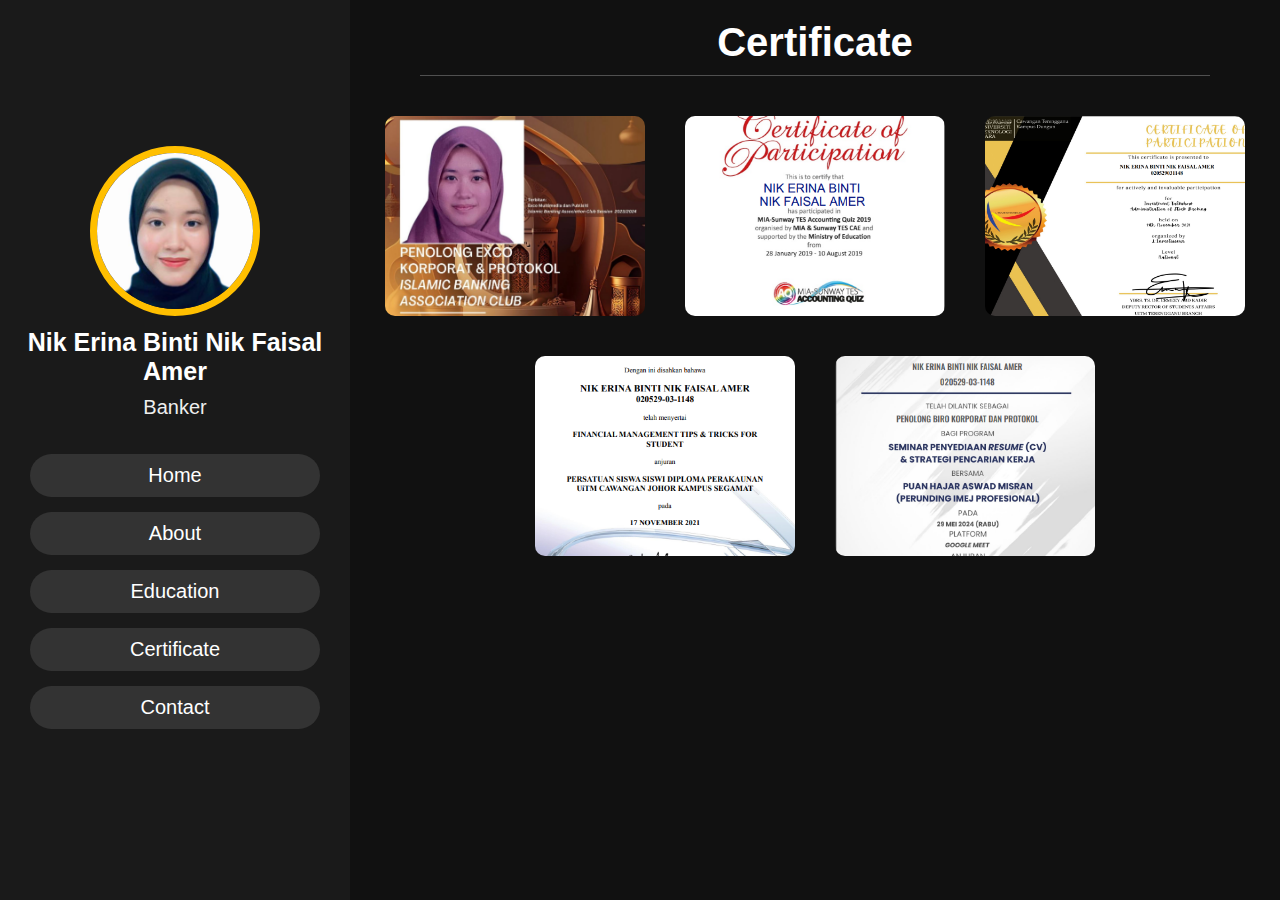
<file: certificate.html>
<!DOCTYPE html>
<html lang="en">
<head>
    <meta charset="UTF-8">
    <meta name="viewport" content="width=device-width, initial-scale=1.0">
    <title>Document</title>

    <link rel = "stylesheet" href="styleme.css">
</head>
<body>
    <section class="Certificate" id="Certificate">
        <h1 class="heading">Certificate</h1>
        
        <div class="box-container">
        
            <div class="box">
                <img src="im1.jpg" alt="">
            </div>
            
            <div class="box">
                <img src="im2.png" alt="">
            </div>
            
            <div class="box">
                <img src="im3.png" alt="">
            </div>
            
            <div class="box">
                <img src="im4.png" alt="">
            </div>
        
            <div class="box">
                <img src="im5.png" alt="">
            </div>
            <header>

                <div class="user">
                    <img src="my pic.jpg" alt="">
                    <h3 class="name">Nik Erina Binti Nik Faisal Amer</h3>
                    <p class="post">Banker</p>
                </div>
            
                <nav class="navbar">
                    <ul>
                        <li><a href="./home.html">home</a></li>
                        <li><a href="./about.html">about</a></li>
                        <li><a href="./education.html">Education</a></li>
                        <li><a href="./certificate.html">Certificate</a></li>
                        <li><a href="./contact.html">contact</a></li>
                    </ul>
                </nav>
            
            </header>
        </div>
        </section>
</file>
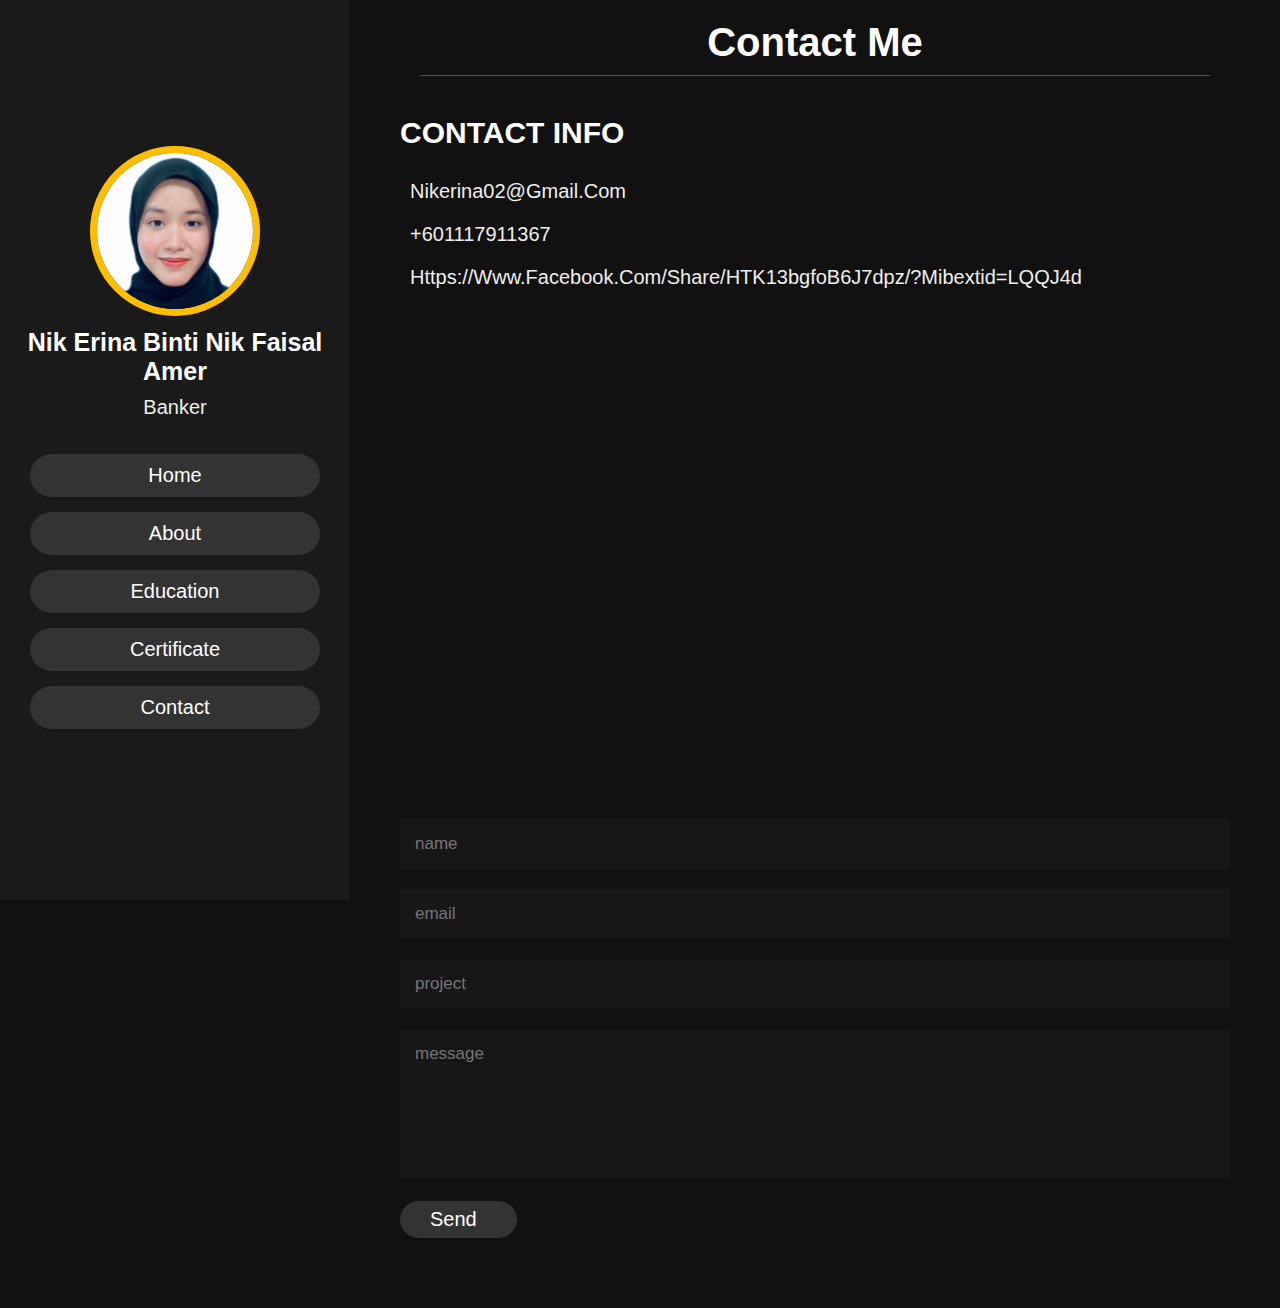
<file: contact.html>
<!DOCTYPE html>
<html lang="en">
<head>
    <meta charset="UTF-8">
    <meta name="viewport" content="width=device-width, initial-scale=1.0">
    <title>Document</title>

    <link rel = "stylesheet" href="styleme.css">
</head>
<body>
    <section class="contact" id="contact">

        <h1 class="heading"><span>contact</span> me </h1>
    
        <div class="row">
            
            <div class="content">
    
                <h3 class="title">contact info</h3>
    
                <div class="info">
                    <h3><i class="fas fa-envelope"></i>nikerina02@gmail.com</h3>
                    <h3><i class ="fas fa-phone"></i>+601117911367</h3>
                    <h3><i class="fas fa-facebook"></i>https://www.facebook.com/share/HTK13bgfoB6J7dpz/?mibextid=LQQJ4d</h3>
                    <h3><i class="fas fa-map-marker-alt"></i><iframe src="https://www.google.com/maps/embed?pb=!1m20!1m8!1m3!1d3967.018563389086!2d102.24861647498959!3d6.128203943858568!3m2!1i1024!2i768!4f13.1!4m9!3e0!4m3!3m2!1d6.128227!2d102.251105!4m3!3m2!1d6.128181!2d102.251274!5e0!3m2!1sen!2smy!4v1718433464442!5m2!1sen!2smy" width="600" height="450" style="border:0;" allowfullscreen="" loading="lazy" referrerpolicy="no-referrer-when-downgrade"></iframe></h3>
                </div>
            </div>
    
            <form action="">
    
                <input type="text" placeholder="name" class="box">
                <input type="email" placeholder="email" class="box">
                <input type="text" placeholder="project" class="box">
                <textarea name="" id="" cols="30" rows="10" class="box message" placeholder="message"></textarea>
                <button type="submit" class="btn">send<i class="fas fa-paper-plane"></i></button>
            </form>
            <header>

                <div class="user">
                    <img src="my pic.jpg" alt="">
                    <h3 class="name">Nik Erina Binti Nik Faisal Amer</h3>
                    <p class="post">Banker</p>
                </div>
            
                <nav class="navbar">
                    <ul>
                        <li><a href="./home.html">home</a></li>
                        <li><a href="./about.html">about</a></li>
                        <li><a href="./education.html">Education</a></li>
                        <li><a href="./certificate.html">Certificate</a></li>
                        <li><a href="./contact.html">contact</a></li>
                    </ul>
                </nav>
            
            </header>
        </div>
    </section>
</file>
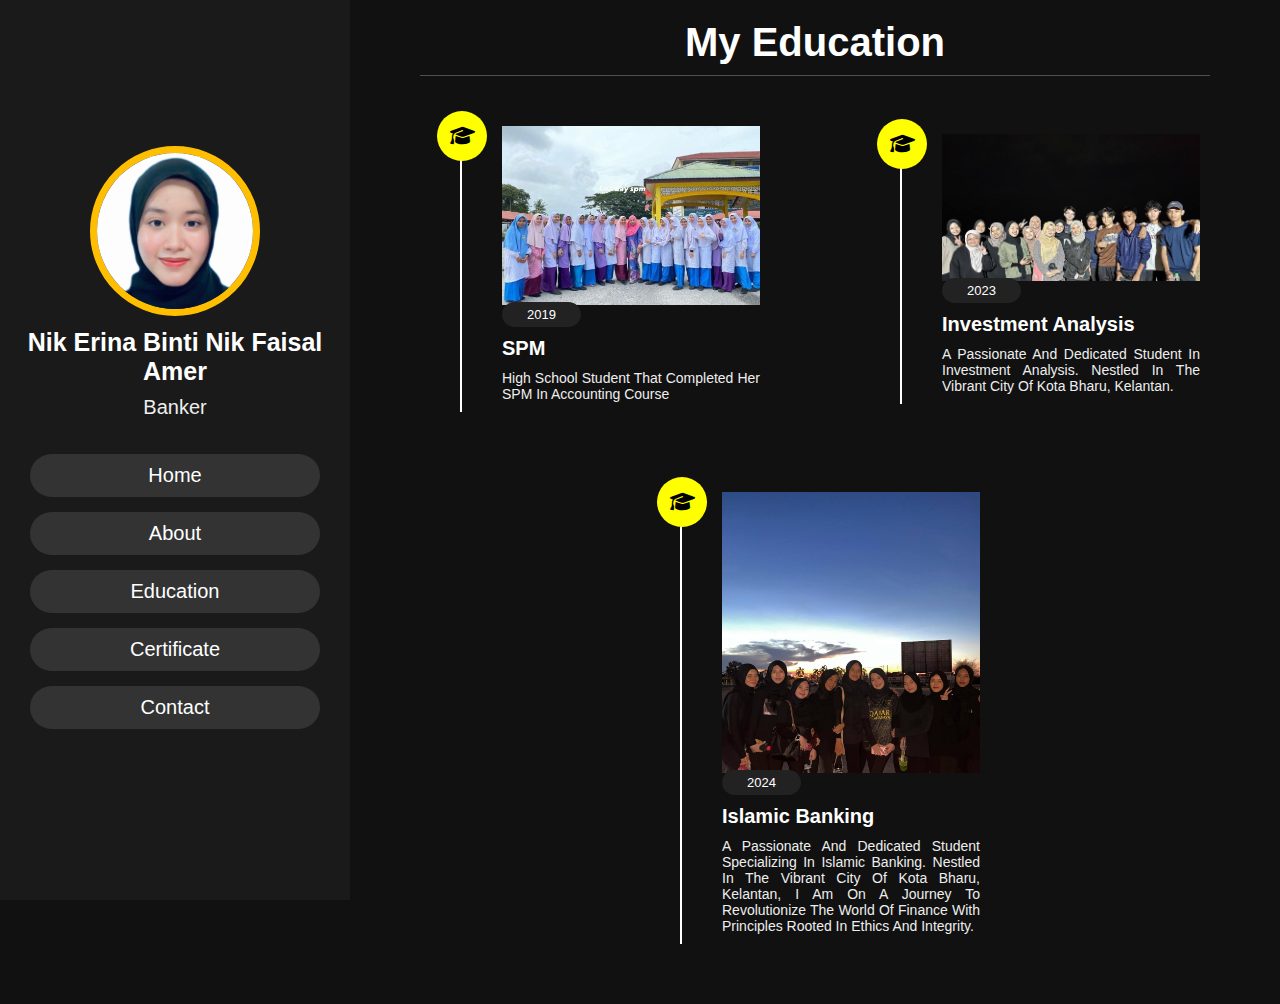
<file: education.html>
<!DOCTYPE html>
<html lang="en">
<head>
    <meta charset="UTF-8">
    <meta name="viewport" content="width=device-width, initial-scale=1.0">
    <title>Personal Portfolio</title>

    <!-- font awesome cdn link -->
    <link rel="stylesheet" href="https://cdnjs.cloudflare.com/ajax/libs/font-awesome/6.5.2/css/all.min.css">

    <!--custom css file link -->
    <link rel="stylesheet" href="styleme.css">

</head>
<body>
    <section class="Education" id="Education">

        <h1 class="heading">My<span> Education</span></h1>
            
        <div class="box-container">
        
            <div class="box">
                <img src="SPM.png" alt="SPM Image">
                <i class="fas fa-graduation-cap"></i>
                <span>2019</span>
                <h3>SPM</h3>
                <p>High school student that completed her SPM in Accounting course</p>
            </div>

            <div class="box">
                <img src="DIPLOMA.png" alt="DIPLOMA image">
                <i class="fas fa-graduation-cap"></i>
                <span>2023</span>
                <h3>Investment Analysis</h3>
                <p>a passionate and dedicated student in Investment Analysis.
                    Nestled in the vibrant city of Kota Bharu, Kelantan.</p>
            </div>
        
            <div class="box">
                <img src="DEGREE.png" alt="DEGREE image">
                <i class="fas fa-graduation-cap"></i>
                <span>2024</span>
                <h3>Islamic Banking</h3>
                <p>a passionate and dedicated student specializing in 
                    Islamic banking. Nestled in the vibrant city of Kota Bharu, Kelantan, 
                    I am on a journey to revolutionize the world of finance with principles rooted
                    in ethics and integrity.</p>
            </div>
            <header>

                <div class="user">
                    <img src="my pic.jpg" alt="">
                    <h3 class="name">Nik Erina Binti Nik Faisal Amer</h3>
                    <p class="post">Banker</p>
                </div>
            
                <nav class="navbar">
                    <ul>
                        <li><a href="./home.html">home</a></li>
                        <li><a href="./about.html">about</a></li>
                        <li><a href="./education.html">Education</a></li>
                        <li><a href="./certificate.html">Certificate</a></li>
                        <li><a href="./contact.html">contact</a></li>
                    </ul>
                </nav>
            
            </header>
        </div>
        </section>
</file>
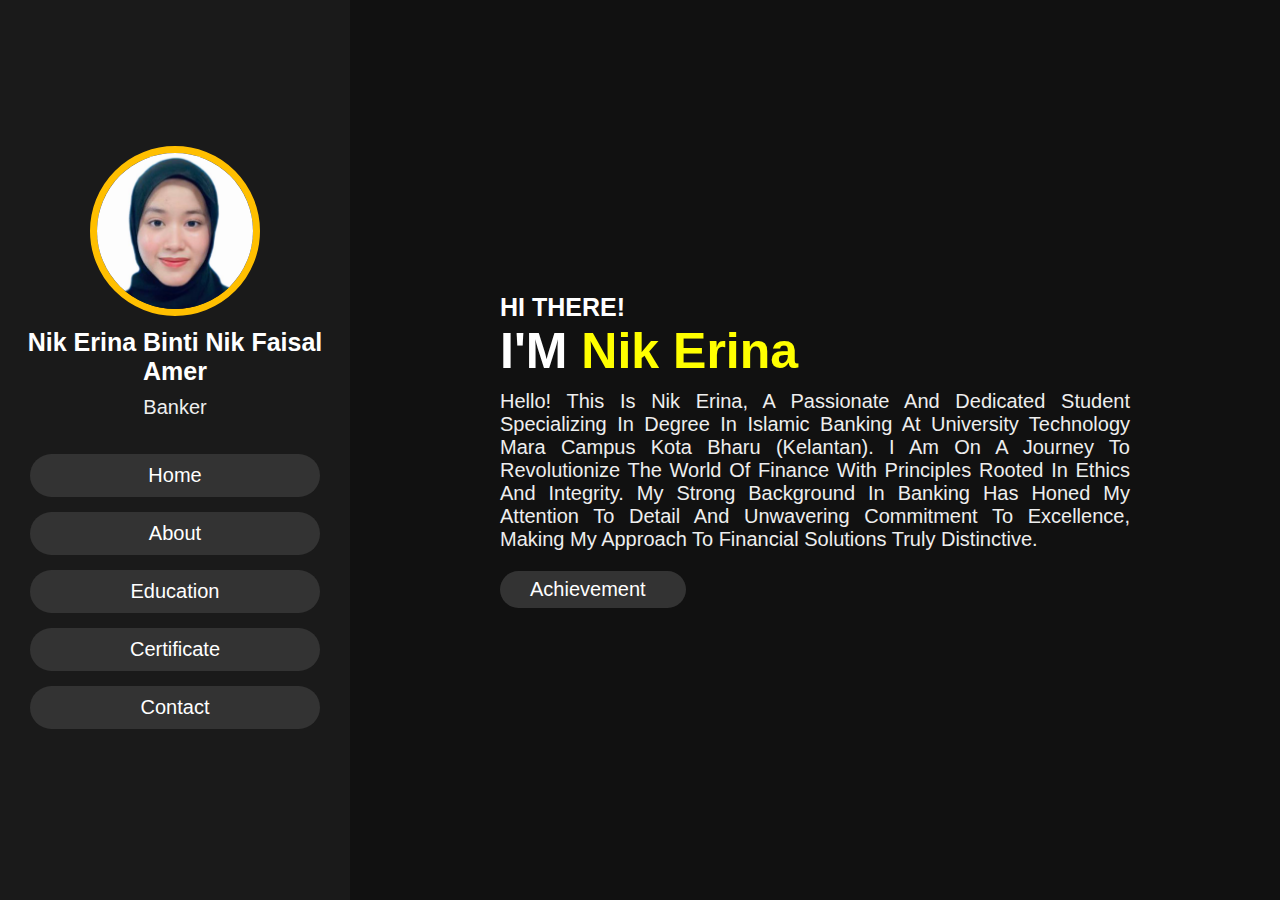
<file: home.html>
<!DOCTYPE html>
<html lang="en">
<head>
    <meta charset="UTF-8">
    <meta name="viewport" content="width=device-width, initial-scale=1.0">
    <title>Personal Portfolio</title>

    <!-- font awesome cdn link -->
    <link rel="stylesheet" href="https://cdnjs.cloudflare.com/ajax/libs/font-awesome/6.5.2/css/all.min.css">

    <!--custom css file link -->
    <link rel="stylesheet" href="styleme.css">

</head>
<body>
    <section class="home" id="home">

        <h3>HI THERE!</h3>
        <h1>I'M <span> Nik Erina</span></h1>
        <p>Hello! This is Nik Erina, a passionate and dedicated student specializing in Degree in
        Islamic banking at University Technology Mara Campus Kota Bharu (Kelantan). 
        I am on a journey to revolutionize the world of finance with principles rooted
        in ethics and integrity. My strong background in banking has honed my attention
        to detail and unwavering commitment to excellence, making my approach to financial
        solutions truly distinctive.</p> 
        
    
        <a href="./achievement.html"><button class="btn" >Achievement<i class="i.fas.fa-user"></i></button></a>
    </section>
    <header>

        <div class="user">
            <img src="my pic.jpg" alt="">
            <h3 class="name">Nik Erina Binti Nik Faisal Amer</h3>
            <p class="post">Banker</p>
        </div>
    
        <nav class="navbar">
            <ul>
                <li><a href="./home.html">home</a></li>
                <li><a href="./about.html">about</a></li>
                <li><a href="./education.html">Education</a></li>
                <li><a href="./certificate.html">Certificate</a></li>
                <li><a href="./contact.html">contact</a></li>
            </ul>
        </nav>
    
    </header>
</file>
<file: styleme.css>
@import url('https://fonts.google.com/share?selection.family=Nunito+Sans:ital,opsz,wght@0,6..12,200..1000;1,6..12,200..1000');

:root{
    color:yellow
}

*{
    font-family: 'Nunito', sans-serif;
    margin: 0; padding: 0;
    box-sizing: border-box;
    text-decoration: none;
    outline: none; border: none;
    text-transform: capitalize;
    transition: all .2s linear;
}

*::selection{
    background:rgb(255, 191, 0);
    color: #333;
}

html{
    font-size: 62.5%;
    overflow-x: hidden;
}

html::-webkit-scrollbar{
    width:1.4rem;
}

html::-webkit-scrollbar-track{
    background:#222;
}

html::-webkit-scrollbar-thumb{
    background:rgb(255, 191, 0);
}

body{
    background:#111;
    overflow-x: hidden;
    padding-left: 35rem;
}

section{
    min-height:100vh;
    padding:1rem;
}

.btn{
    padding: .7rem 3rem;
    background: #333;
    color: #fff;
    cursor: pointer;
    margin-top: 1rem;
    font-size: 2rem;
    border-radius: 5rem;
}

.btn i{
    padding:0.5rem;
    font-size: 1.8rem;
}

.btn:hover{
    background: rgb(255, 191, 0);
}

.heading{
    text-align: center;
    margin: 0 6rem;
    font-size: 4rem;
    padding: 1rem;
    border-bottom: .1rem solid #fff4;
    color: #fff;
}

.heading span{
    color:var(--yellow);
}
header{
    position: fixed;
    top:0; left:0;
    z-index: 1000;
    height:100%;
    width: 35rem;
    background:#1a1a1a;
    display: flex;
    align-items: center;
    justify-content: center;
    flex-flow: column;
    text-align: center;
}

header .user img{
    height:17rem;
    width:17rem;
    border-radius: 50%;
    object-fit: cover;
    margin-bottom: 1rem;
    border:.7rem solid rgb(255, 191, 0);
}

header.user .name{
    font-size: 3.5rem;
    color: #fff;
}

header.user .post{
    font-size: 2rem;
    color: #eee;
}

header .navbar{
    width: 100%;
}

header .navbar ul{
    list-style: none;
    padding: 1rem 3rem;
}

header .navbar ul li a{
    display: block;
    padding:1rem;
    margin:1.5rem 0;
    background: #333;
    color: #fff;
    font-size: 2rem;
    border-radius: 5rem;
}

header .navbar ul li a:hover{
    background:rgb(255, 191, 0);
}

#menu{
    position: fixed;
    top:2rem; right:2rem;
    background: #333;
    color: #fff;
    cursor:pointer;
    font-size: 2.5rem;
    padding: 1rem 1.5rem;
    z-index: 1000;
    display: none;
}

.home
{
    display: flex;
    justify-content: center;
    flex-flow:column;
    padding:0 15rem;
    text-align: justify;
}

h3{
    font-size:2.5rem;
    color:#fff;
}


h1{
    font-size:5rem;
    color: #fff;
}

h1 span{
    color:YELLOW;
}

p{
    font-size:2rem;
    color: #eee;
    padding: 1rem 0;
}

.contact .row{
    display: flex;
    align-items: center;
    justify-content: center;
    flex-wrap: wrap;
}

.contact .row .content{
    flex:1 1 30rem;
    padding: 4rem;
    padding-bottom: 0;
}

.contact .row form{
    flex:1 1 45rem;
    padding: 2rem;
    margin: 2rem;
    margin-bottom: 4rem;
}

.contact .row form .box{
    padding: 1.5rem;
    margin: 1rem 0;
    background: #3333;
    color: #fff;
    text-transform: none;
    font-size: 1.7rem;
    width: 100%;
}

.contact .row form .message{
    height: 15rem;
    resize: none;
}

.contact .row .content .title{
    text-transform: uppercase;
    color: #fff;
    font-size: 3rem;
    padding-bottom: 2rem;
}


.contact .row .content .info h3{
    display: flex;
    align-items: center;
    font-size: 2rem;
    color: #eee;
    padding: 1rem 0;
    font-weight: normal;
}

.contact .row .content .info h3 i{
    padding-right: 1rem;
    color:rgb(255, 191, 0);
}

.top{
    position: fixed;
    bottom: 7.5rem; right: 2rem;
    z-index: 100;
    display: none;
}




/*media queries*/
@media(max-width:1200px){

    html{
        font-size: 55%;
    }

    .home{
        padding: 1rem 4rem;
    }
}

@media(max-width:991px){

    header{
        left:-120%;
    }

    #menu{
        display: block;
    }
    header.toggle{
        left:0%;
    }
}
    
@media(max-width:768px){

        html{
            font-size: 50%;
        }
    }

@media(max-width:400px){

        header{
            width: 100vw;;
        }
        .heading{
            margin: 0 3rem;
        }
        .about .row .counter .box{
            width: 100%;
        }
        .Education .box-container .box{
            width: 100%;
        }
    }

    
.about .row{
    display: flex;
    align-items: center;
    justify-content: center;
    flex-wrap: wrap;
    padding: 1rem 0;
}

.about .row .info{
    font-size: 1 1 48rem;
    padding: 2rem 1rem;
    padding-left: 6rem;
}

.about .row .info h3{
    font-size: 2rem;
    color:var(--yellow);
    padding: 1rem 0;
    font-weight: normal;
}

.about .row .info h3 span{
    color:#eee;
    padding: 0.5rem;
}

.about .row .counter{
    flex: 1 1 48rem;
    display: flex;
    align-items: center;
    justify-content: center;
    flex-wrap: wrap;
}

.about .row .box {
    width: 20rem;
    height: 20rem; /* Set a fixed height to ensure all boxes are the same size */
    background: #222;
    text-align: center;
    padding: 2rem;
    margin: 2rem;
    display: flex;
    flex-direction: column;
    align-items: center;
    justify-content: center; /* Center the content within the box */
}

.about .row .counter .box span {
    font-size: 4rem;
    color: var(--yellow);
}

.about .row .counter .box h3 {
    font-size: 2rem;
    color: #fff;
}

.Education .box-container {
    display:flex;
    align-items:center;
    justify-content: space-around;
    flex-wrap:wrap;
    padding:1rem 0;
    padding-left:3rem;
} 

.Education .box-container .box{
    width:30rem;
    margin:4rem 1rem;
    padding-left:4rem;
    border-left:.2rem solid #fff;
    position:relative;
}

.Education .box-container .box span{
    font-size: 1.3rem;
    background: #222;
    color: #fff;
    border-radius:5rem;
    padding: .5rem 2.5rem;
}

.Education .box-container .box h3{
    font-size: 2rem;
    color: #fff;
    padding-top:1.5rem;
    text-align: justify;
}

.Education .box-container .box p{
    font-size: 1.4rem;
    color: #eee;
    padding: 1rem 0;
    text-align: justify;
}

.Education .box-container .box i{
    position: absolute;
    top:-1.5rem; left:-2.5rem;
    height:5rem;
    width:5rem;
    border-radius: 50%;
    line-height: 5rem;
    text-align: center;
    font-size:2rem;
    color:black;
    background: yellow;
}
.Education .box-container .box img{
    height: 100%;
    width: 100%;
    object-fit: cover;
}

.Education .box-container .box:hover img{
    transform: scale(1.2);
}

.Certificate .box-container{
    display:flex;
    align-items:center;
    justify-content:center;
    flex-wrap:wrap;
    padding:2rem 0;
}

.Certificate .box-container .box{
    height: 20rem;
    width: 26rem;
    border-radius: 1rem;
    margin: 2rem;
    overflow: hidden;
    cursor: pointer;
}

.Certificate .box-container .box img{
    height: 100%;
    width: 100%;
    object-fit: cover;
}

.Certificate .box-container .box:hover img{
    transform: scale(1.2);
}
</file>
